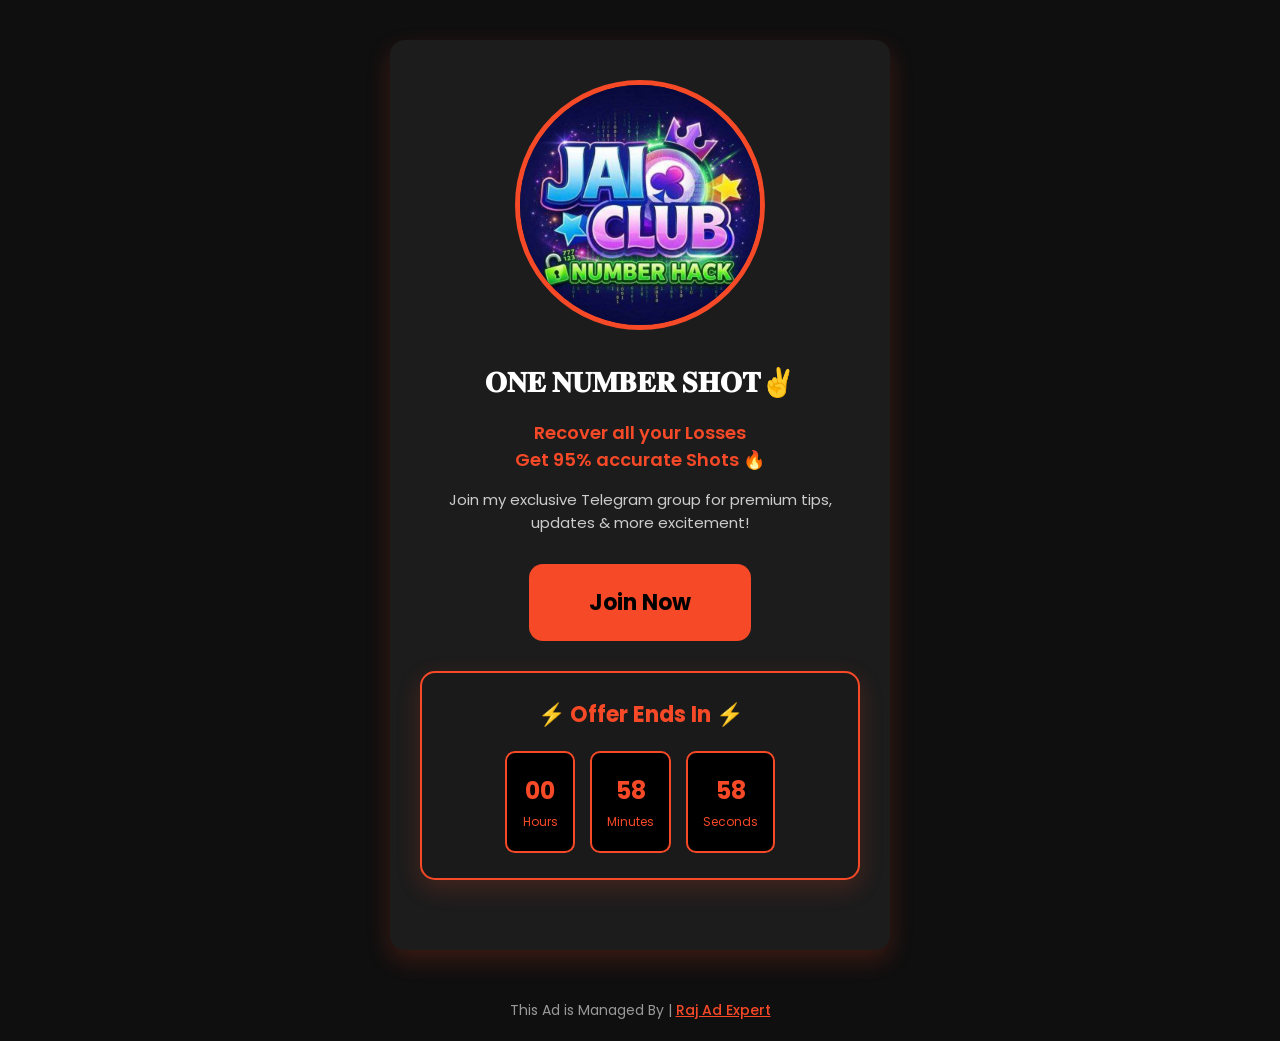
<file: index.html>
<!DOCTYPE html>
<html lang="en">
<head>
<meta charset="UTF-8">
<meta name="viewport" content="width=device-width, initial-scale=1.0">
<title>Number Sureshot  </title>

<link rel="stylesheet" href="main.css">

<link href="https://fonts.googleapis.com/css2?family=Poppins:wght@400;600&display=swap" rel="stylesheet">
<!-- Meta Pixel Code -->
<script>
!function(f,b,e,v,n,t,s)
{if(f.fbq)return;n=f.fbq=function(){n.callMethod?
n.callMethod.apply(n,arguments):n.queue.push(arguments)};
if(!f._fbq)f._fbq=n;n.push=n;n.loaded=!0;n.version='2.0';
n.queue=[];t=b.createElement(e);t.async=!0;
t.src=v;s=b.getElementsByTagName(e)[0];
s.parentNode.insertBefore(t,s)}(window, document,'script',
'https://connect.facebook.net/en_US/fbevents.js');
fbq('init', '2275183283006496');
fbq('track', 'PageView');
</script>
<noscript><img height="1" width="1" style="display:none"
src="https://www.facebook.com/tr?id=2275183283006496&ev=PageView&noscript=1"
/></noscript>
<!-- End Meta Pixel Code -->
</head>

<body>

<div class="container">

<img class="profile-img" src="sonu.jpg">

<h1>𝐎𝐍𝐄 𝐍𝐔𝐌𝐁𝐄𝐑 𝐒𝐇𝐎𝐓✌️</h1>

<div class="tagline">
Recover all your Losses<br>
Get 95% accurate Shots 🔥
</div>

<p>
Join my exclusive Telegram group for premium tips, updates & more excitement!
</p>

<a href="https://t.me/+b6-1P26KXT42YmM1" target="_blank" class="btn">
Join Now
</a>

<div class="timer-container">

<div class="timer-title">
⚡ Offer Ends In ⚡
</div>

<div class="countdown">

<div>
<span id="hours">00</span>
<small>Hours</small>
</div>

<div>
<span id="minutes">00</span>
<small>Minutes</small>
</div>

<div>
<span id="seconds">00</span>
<small>Seconds</small>
</div>

</div>
</div>

</div>

<footer>
This Ad is Managed By |
<a href="https://t.me/ADS_EXPERT_RAJ">Raj Ad Expert</a>
</footer>

<script src="main.js"></script>

</body>
</html>
</file>
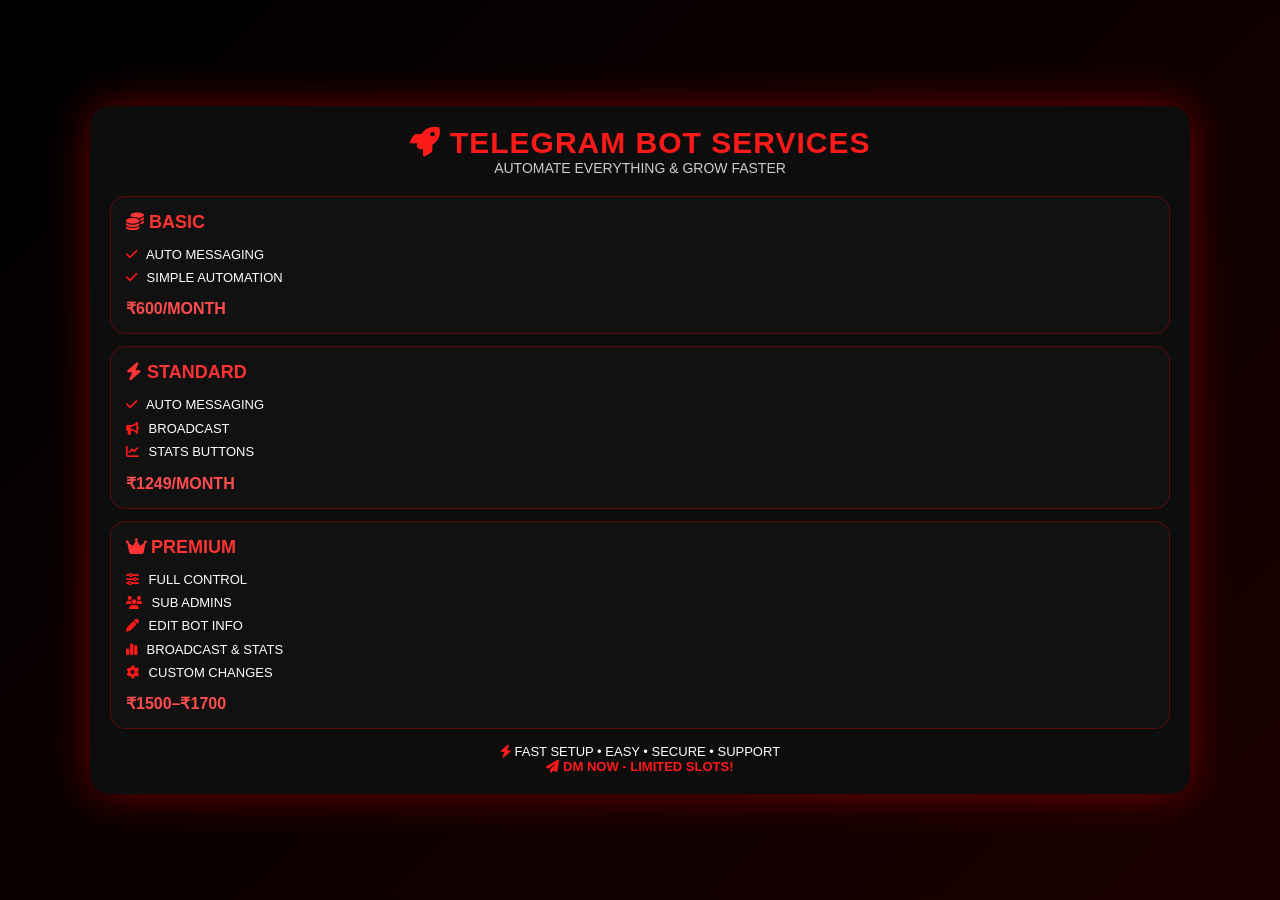
<file: bot.html>
<!DOCTYPE html>
<html lang="en">
<head>
<meta charset="UTF-8">
<meta name="viewport" content="width=device-width, initial-scale=1.0">
<title>TELEGRAM BOT SERVICES</title>
<link rel="stylesheet" href="https://cdnjs.cloudflare.com/ajax/libs/font-awesome/6.5.0/css/all.min.css">
<style>
*{margin:0;padding:0;box-sizing:border-box;font-family:Arial, sans-serif;}
body{
  height:100vh;
  display:flex;
  justify-content:center;
  align-items:center;
  background:linear-gradient(135deg,#000,#1a0000);
  color:white;
}
.container{
  width:95%;
  max-width:1100px;
  background:#0d0d0d;
  border-radius:20px;
  padding:20px;
  box-shadow:0 0 40px rgba(255,0,0,0.4);
}
.header{
  text-align:center;
  margin-bottom:20px;
}
.header h1{
  font-size:30px;
  color:#ff1a1a;
  font-weight:900;
  letter-spacing:1px;
}
.header p{
  font-size:14px;
  color:#ccc;
}
.plans{
  display:flex;
  flex-direction:column;
  gap:12px;
}
.plan{
  flex:1;
  background:#111;
  border-radius:15px;
  padding:15px;
  border:1px solid rgba(255,0,0,0.3);
  transition:0.3s;
}
.plan:hover{
  transform:scale(1.05);
  box-shadow:0 0 25px rgba(255,0,0,0.7);
}
.plan h2{
  color:#ff3333;
  font-size:18px;
  margin-bottom:10px;
}
.plan ul{
  list-style:none;
  font-size:13px;
  line-height:1.8;
}
.plan ul li i{
  color:#ff1a1a;
  margin-right:6px;
}
.price{
  margin-top:10px;
  font-size:16px;
  color:#ff4d4d;
  font-weight:bold;
}
.footer{
  text-align:center;
  margin-top:15px;
  font-size:13px;
}
.footer i{
  color:#ff1a1a;
}
.footer strong{
  color:#ff1a1a;
}
</style>
</head>
<body>
<div class="container">
  <div class="header">
    <h1><i class="fa-solid fa-rocket"></i> TELEGRAM BOT SERVICES</h1>
    <p>AUTOMATE EVERYTHING & GROW FASTER</p>
  </div>

  <div class="plans">
    <div class="plan">
      <h2><i class="fa-solid fa-coins"></i> BASIC</h2>
      <ul>
        <li><i class="fa-solid fa-check"></i> AUTO MESSAGING</li>
        <li><i class="fa-solid fa-check"></i> SIMPLE AUTOMATION</li>
      </ul>
      <div class="price">₹600/MONTH</div>
    </div>

    <div class="plan">
      <h2><i class="fa-solid fa-bolt"></i> STANDARD</h2>
      <ul>
        <li><i class="fa-solid fa-check"></i> AUTO MESSAGING</li>
        <li><i class="fa-solid fa-bullhorn"></i> BROADCAST</li>
        <li><i class="fa-solid fa-chart-line"></i> STATS BUTTONS</li>
      </ul>
      <div class="price">₹1249/MONTH</div>
    </div>

    <div class="plan">
      <h2><i class="fa-solid fa-crown"></i> PREMIUM</h2>
      <ul>
        <li><i class="fa-solid fa-sliders"></i> FULL CONTROL</li>
        <li><i class="fa-solid fa-users"></i> SUB ADMINS</li>
        <li><i class="fa-solid fa-pen"></i> EDIT BOT INFO</li>
        <li><i class="fa-solid fa-chart-simple"></i> BROADCAST & STATS</li>
        <li><i class="fa-solid fa-gear"></i> CUSTOM CHANGES</li>
      </ul>
      <div class="price">₹1500–₹1700</div>
    </div>
  </div>

  <div class="footer">
    <i class="fa-solid fa-bolt"></i> FAST SETUP • EASY • SECURE • SUPPORT <br>
    <i class="fa-solid fa-paper-plane"></i> <strong>DM NOW - LIMITED SLOTS!</strong>
  </div>
</div>
</body>
</html>
</file>
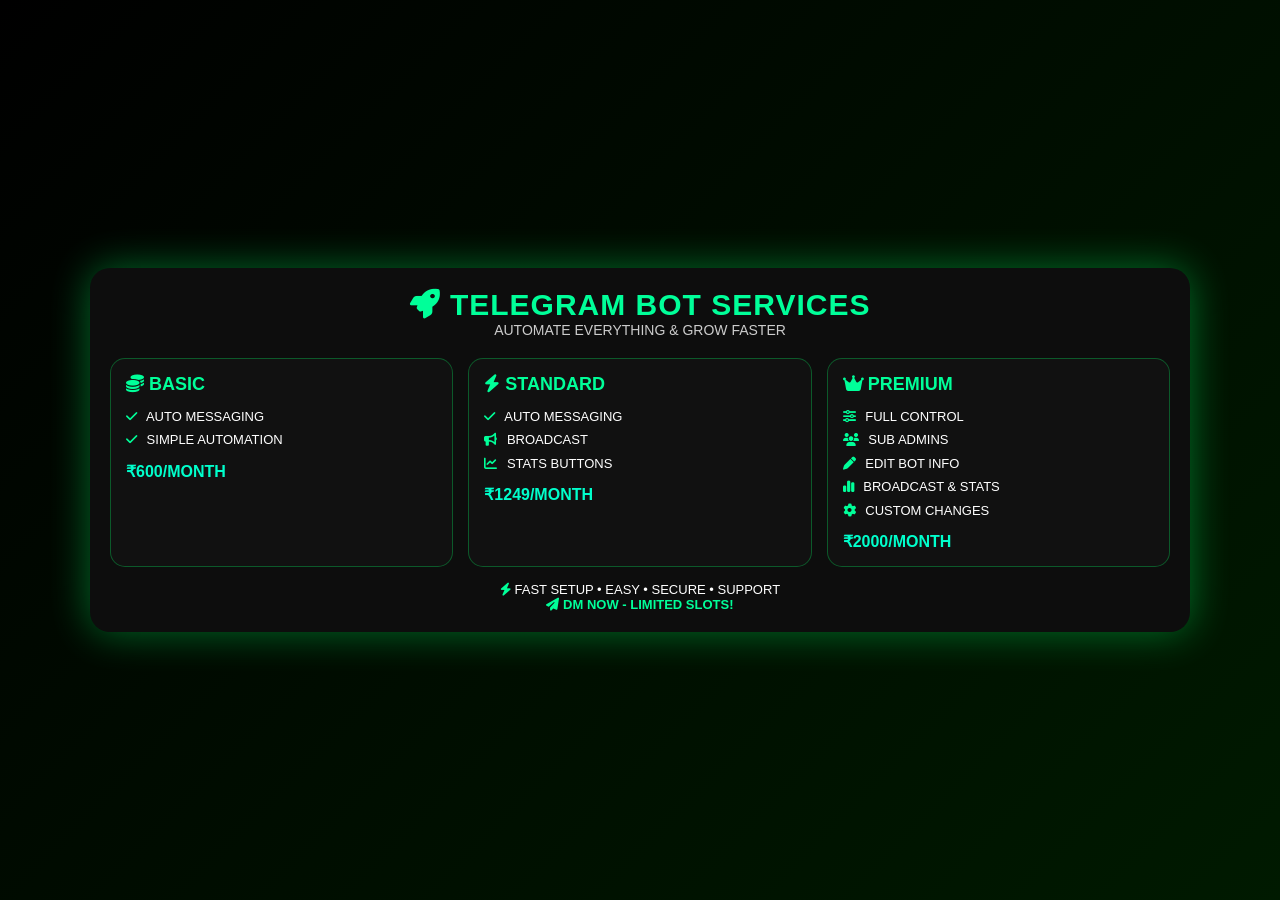
<file: bot1.html>
<!DOCTYPE html>
<html lang="en">
<head>
<meta charset="UTF-8">
<meta name="viewport" content="width=device-width, initial-scale=1.0">
<title>JAMES MAXIE BOT SERVICES</title>
<link rel="stylesheet" href="https://cdnjs.cloudflare.com/ajax/libs/font-awesome/6.5.0/css/all.min.css">
<style>
*{margin:0;padding:0;box-sizing:border-box;font-family:Arial, sans-serif;}
body{
  height:100vh;
  display:flex;
  justify-content:center;
  align-items:center;
  background:linear-gradient(135deg,#000,#001a00);
  color:white;
}
.container{
  width:95%;
  max-width:1100px;
  background:#0d0d0d;
  border-radius:20px;
  padding:20px;
  box-shadow:0 0 40px rgba(0,255,100,0.4);
}
.header{
  text-align:center;
  margin-bottom:20px;
}
.header h1{
  font-size:30px;
  color:#00ff99;
  font-weight:900;
  letter-spacing:1px;
}
.header p{
  font-size:14px;
  color:#ccc;
}
.plans{
  display:flex;
  gap:15px;
}
.plan{
  flex:1;
  background:#111;
  border-radius:15px;
  padding:15px;
  border:1px solid rgba(0,255,100,0.3);
  transition:0.3s;
}
.plan:hover{
  transform:scale(1.05);
  box-shadow:0 0 25px rgba(0,255,100,0.7);
}
.plan h2{
  color:#00ff99;
  font-size:18px;
  margin-bottom:10px;
}
.plan ul{
  list-style:none;
  font-size:13px;
  line-height:1.8;
}
.plan ul li i{
  color:#00ff99;
  margin-right:6px;
}
.price{
  margin-top:10px;
  font-size:16px;
  color:#00ffcc;
  font-weight:bold;
}
.footer{
  text-align:center;
  margin-top:15px;
  font-size:13px;
}
.footer i{
  color:#00ff99;
}
.footer strong{
  color:#00ff99;
}
</style>
</head>
<body>
<div class="container">
  <div class="header">
    <h1><i class="fa-solid fa-rocket"></i> TELEGRAM BOT SERVICES</h1>
    <p>AUTOMATE EVERYTHING & GROW FASTER</p>
  </div>

  <div class="plans">
    <div class="plan">
      <h2><i class="fa-solid fa-coins"></i> BASIC</h2>
      <ul>
        <li><i class="fa-solid fa-check"></i> AUTO MESSAGING</li>
        <li><i class="fa-solid fa-check"></i> SIMPLE AUTOMATION</li>
      </ul>
      <div class="price">₹600/MONTH</div>
    </div>

    <div class="plan">
      <h2><i class="fa-solid fa-bolt"></i> STANDARD</h2>
      <ul>
        <li><i class="fa-solid fa-check"></i> AUTO MESSAGING</li>
        <li><i class="fa-solid fa-bullhorn"></i> BROADCAST</li>
        <li><i class="fa-solid fa-chart-line"></i> STATS BUTTONS</li>
      </ul>
      <div class="price">₹1249/MONTH</div>
    </div>

    <div class="plan">
      <h2><i class="fa-solid fa-crown"></i> PREMIUM</h2>
      <ul>
        <li><i class="fa-solid fa-sliders"></i> FULL CONTROL</li>
        <li><i class="fa-solid fa-users"></i> SUB ADMINS</li>
        <li><i class="fa-solid fa-pen"></i> EDIT BOT INFO</li>
        <li><i class="fa-solid fa-chart-simple"></i> BROADCAST & STATS</li>
        <li><i class="fa-solid fa-gear"></i> CUSTOM CHANGES</li>
      </ul>
      <div class="price">₹2000/MONTH</div>
    </div>
  </div>

  <div class="footer">
    <i class="fa-solid fa-bolt"></i> FAST SETUP • EASY • SECURE • SUPPORT <br>
    <i class="fa-solid fa-paper-plane"></i> <strong>DM NOW - LIMITED SLOTS!</strong>
  </div>
</div>
</body>
</html>
</file>
<file: main.css>
/* Base */
@import url("./base.css");

/* Layout */
@import url("./layout.css");

/* Components */
@import url("./components.css");

/* Timer */
@import url("./timer.css");

/* Animations */
@import url("./animations.css");

/* Responsive */
@import url("./responsive.css");
</file>
